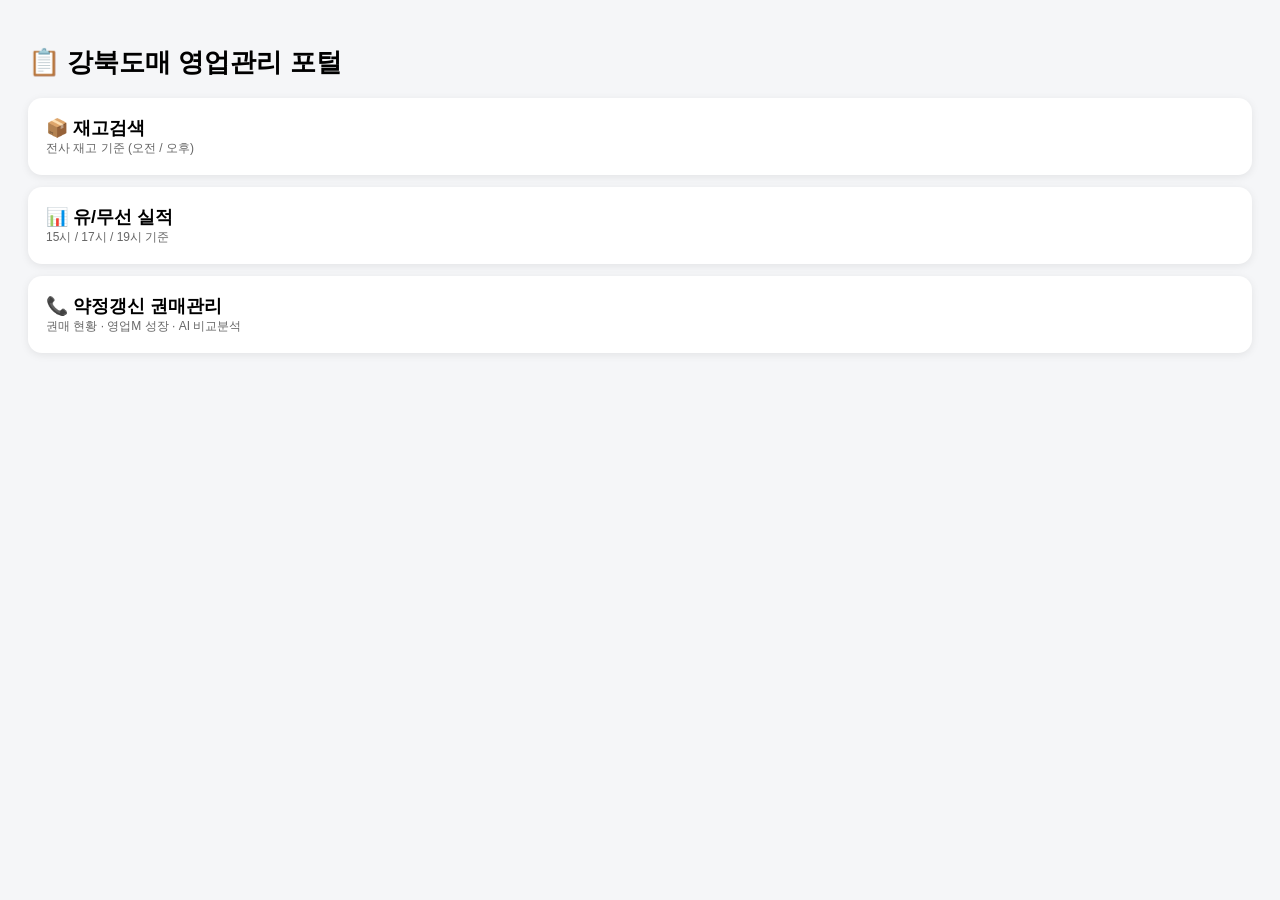
<file: index.html>
<!DOCTYPE html>
<html lang="ko">
<head>
<meta charset="UTF-8">
<meta name="viewport" content="width=device-width, initial-scale=1.0">
<title>강북도매 영업관리 포털</title>
<link rel="stylesheet" href="style.css">
</head>
<body>

<h1 class="title">📋 강북도매 영업관리 포털</h1>

<div class="menu-card" onclick="location.href='inventory.html'">
<div class="menu-title">📦 재고검색</div>
<div class="menu-sub">전사 재고 기준 (오전 / 오후)</div>
</div>

<div class="menu-card" onclick="location.href='sales.html'">
<div class="menu-title">📊 유/무선 실적</div>
<div class="menu-sub">15시 / 17시 / 19시 기준</div>
</div>

<div class="menu-card" onclick="location.href='renewal_home.html'">
<div class="menu-title">📞 약정갱신 권매관리</div>
<div class="menu-sub">권매 현황 · 영업M 성장 · AI 비교분석</div>
</div>  

</body>
</html>
</file>
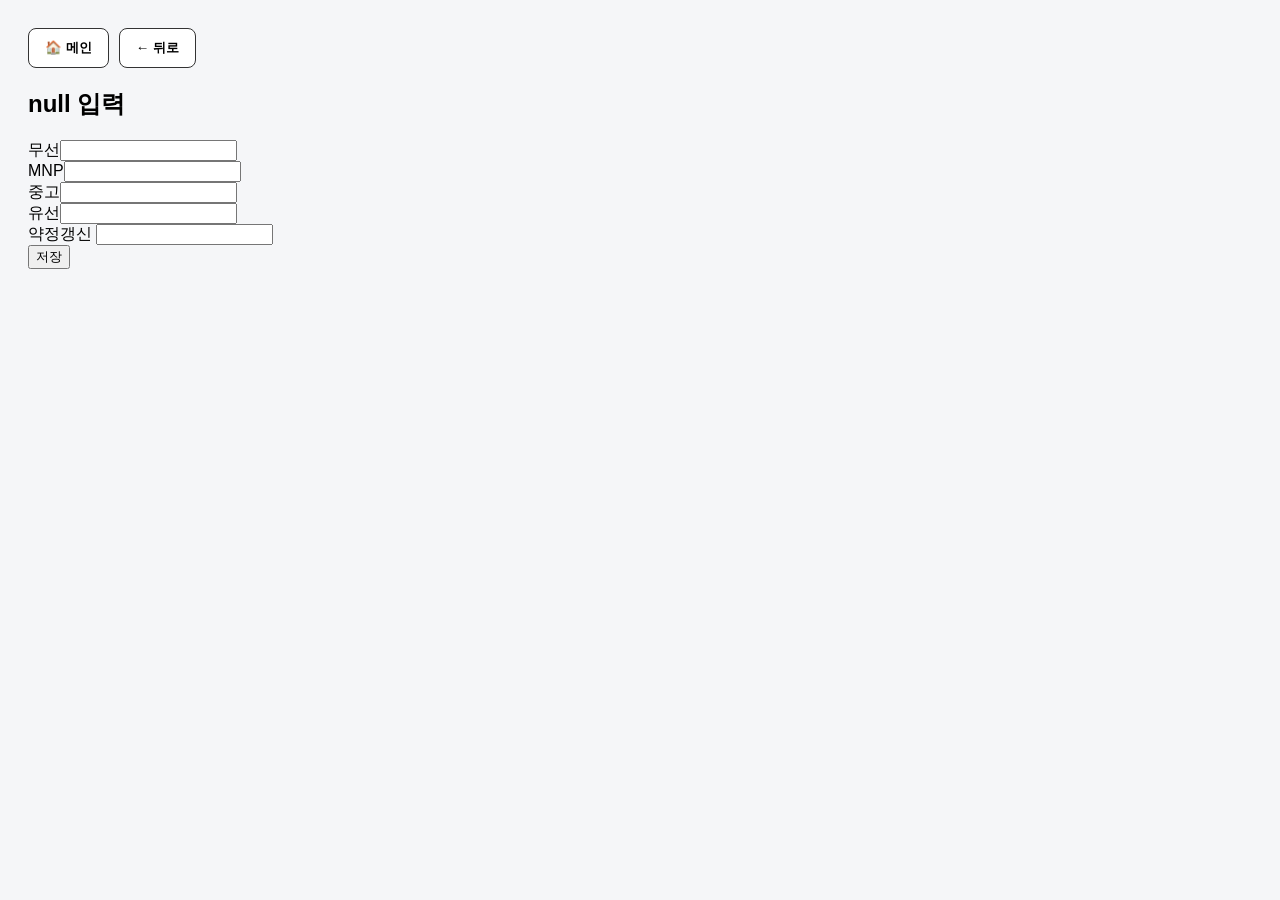
<file: center.html>
<!DOCTYPE html>
<html lang="ko">
<head>
<meta charset="UTF-8">
<title>센터 입력</title>
<link rel="stylesheet" href="style.css">
</head>
<body>

<div class="nav">
<button class="navBtn" onclick="location.href='index.html'">🏠 메인</button>
<button class="navBtn" onclick="history.back()">← 뒤로</button>
</div>

<h2 id="title"></h2>

<div class="form-grid">

<div><label>무선</label><input id="wireless"></div>
<div><label>MNP</label><input id="mnp"></div>
<div><label>중고</label><input id="used"></div>
<div><label>유선</label><input id="wired"></div>

</div>

<div class="single">
<label>약정갱신</label>
<input id="renew">
</div>

<button onclick="save()">저장</button>

<script>

let center=new URLSearchParams(location.search).get("c")
document.getElementById("title").innerText=center+" 입력"

function save(){

let prev=JSON.parse(localStorage.getItem(center)||"{}")

let data={
w:Number(wireless.value||0),
prevW:prev.w||0,
m:Number(mnp.value||0),
u:Number(used.value||0),
l:Number(wired.value||0),
prevL:prev.l||0,
r:Number(renew.value||0)
}

localStorage.setItem(center,JSON.stringify(data))

alert("저장 완료")

}

</script>

</body>
</html>
</file>
<file: style.css>
body{
font-family:Arial;
background:#f5f6f8;
padding:20px;
}

.title{
font-size:26px;
font-weight:800;
}

.menu-card{
background:white;
border-radius:14px;
padding:18px;
margin:12px 0;
box-shadow:0 2px 8px rgba(0,0,0,0.08);
cursor:pointer;
}

.menu-title{
font-size:18px;
font-weight:700;
}

.menu-sub{
font-size:12px;
color:#666;
}

.nav{
display:flex;
gap:10px;
margin-bottom:10px;
}

.navBtn{
padding:10px 16px;
border-radius:8px;
border:1px solid #333;
font-weight:700;
background:white;
}

.inventory-box input{
display:block;
margin:5px 0;
padding:8px;
width:100%;
max-width:400px;
}

.inventory-box button{
padding:8px 16px;
margin-top:6px;
}

table{
width:100%;
border-collapse:collapse;
background:white;
margin-top:20px;
}

thead{
background:#0d1b3d;
color:white;
font-weight:800;
}

th,td{
border:1px solid #ddd;
padding:8px;
text-align:center;
}

.sumRow{
background:#eef2ff;
font-weight:800;
}
</file>
